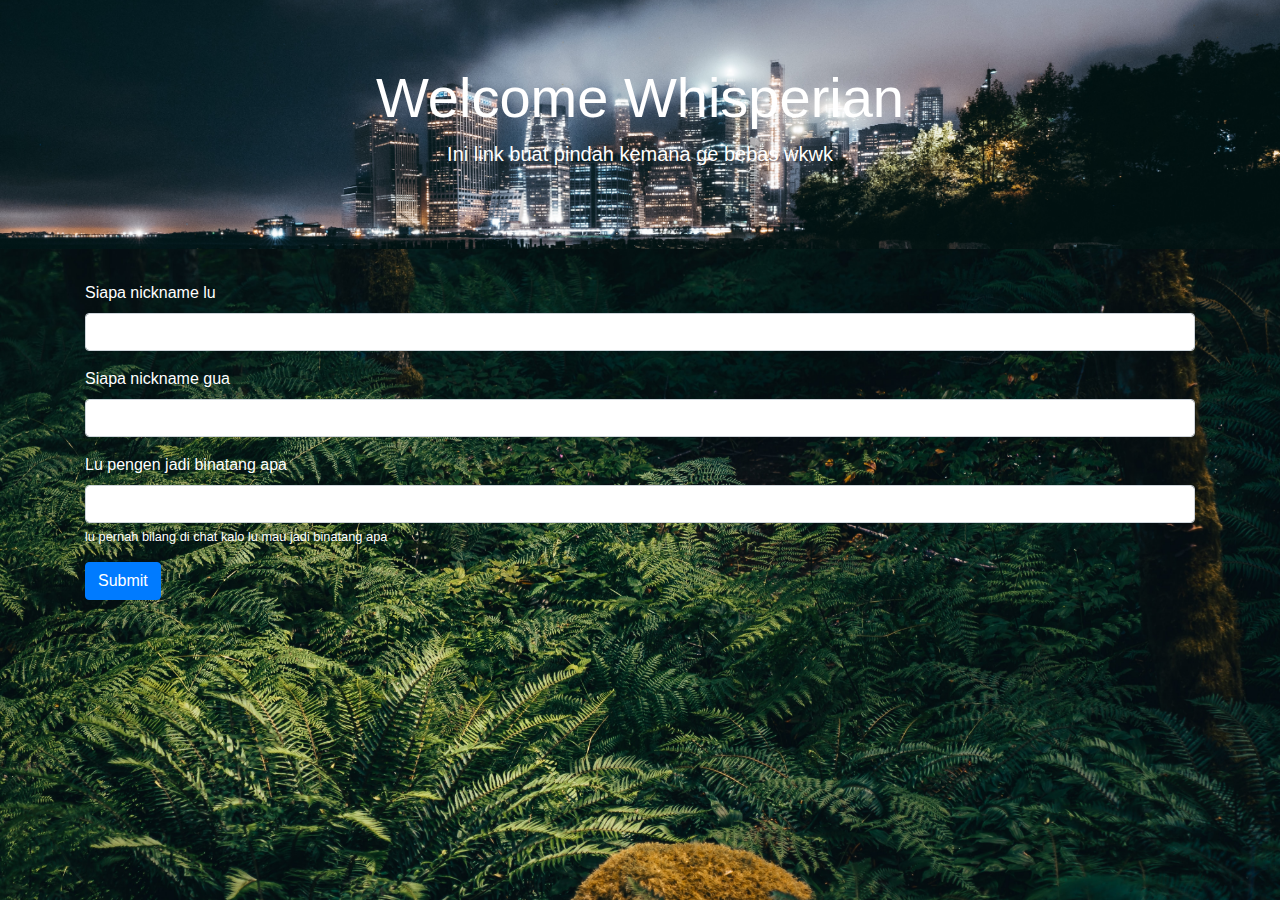
<file: index.html>
<!doctype html>
<html lang="en">

<head>
  <!-- Required meta tags -->
  <meta charset="utf-8">
  <meta name="viewport" content="width=device-width, initial-scale=1, shrink-to-fit=no">

  <!-- Bootstrap CSS -->
  <link rel="stylesheet" href="https://stackpath.bootstrapcdn.com/bootstrap/4.5.2/css/bootstrap.min.css"
    integrity="sha384-JcKb8q3iqJ61gNV9KGb8thSsNjpSL0n8PARn9HuZOnIxN0hoP+VmmDGMN5t9UJ0Z" crossorigin="anonymous">
  <link rel="stylesheet" href="css/style.css">

  <title>Welcome Whisperian</title>
</head>

<body>
  <div class="jumbotron jumbotron-fluid text-center">
    <div class="container">
      <h1 class="display-4">Welcome Whisperian</h1>
      <p class="lead">Ini link buat pindah kemana ge bebas wkwk</p>
    </div>
  </div>

  <!-- isi nya -->
  <div id="content" class="container">
    <form action="#" id="myForm" onSubmit="return validasi()">
      <div class="form-group">
        <label for="nicknamelu">Siapa nickname lu</label>
        <input type="text" class="form-control" id="nicknamelu">
      </div>
      <div class="form-group">
        <label for="nicknamegua">Siapa nickname gua</label>
        <input type="text" class="form-control" id="nicknamegua">
      </div>
      <div class="form-group">
        <label for="binatang">Lu pengen jadi binatang apa</label>
        <input type="text" class="form-control" id="binatang">
        <small id="emailHelp" class="form-text">lu pernah bilang di chat kalo lu mau jadi binatang
          apa</small>
      </div>
      <button type="submit" class="btn btn-primary">Submit</button>
      <!-- <button class="btn btn-primary" onclick="cobadeh()">cek</button> -->
    </form>
  </div>
  <br>

  <!-- isi setelah login -->
  <div class="container">
    <div class="card" id="isinya" style="display:none;">
      <div class="card-header text-center">
        Selamat anda benar mau pindah kemana ge bebas tinggal pilih aja dibawah
      </div>
      <div class="card-body">
        <h4 id="ig"></h4>
        <h4 id="line"></h4>
        <h4 id="telegram"></h4>
      </div>
    </div>
  </div>


  <script src="script.js"></script>

</body>

</html>
</file>
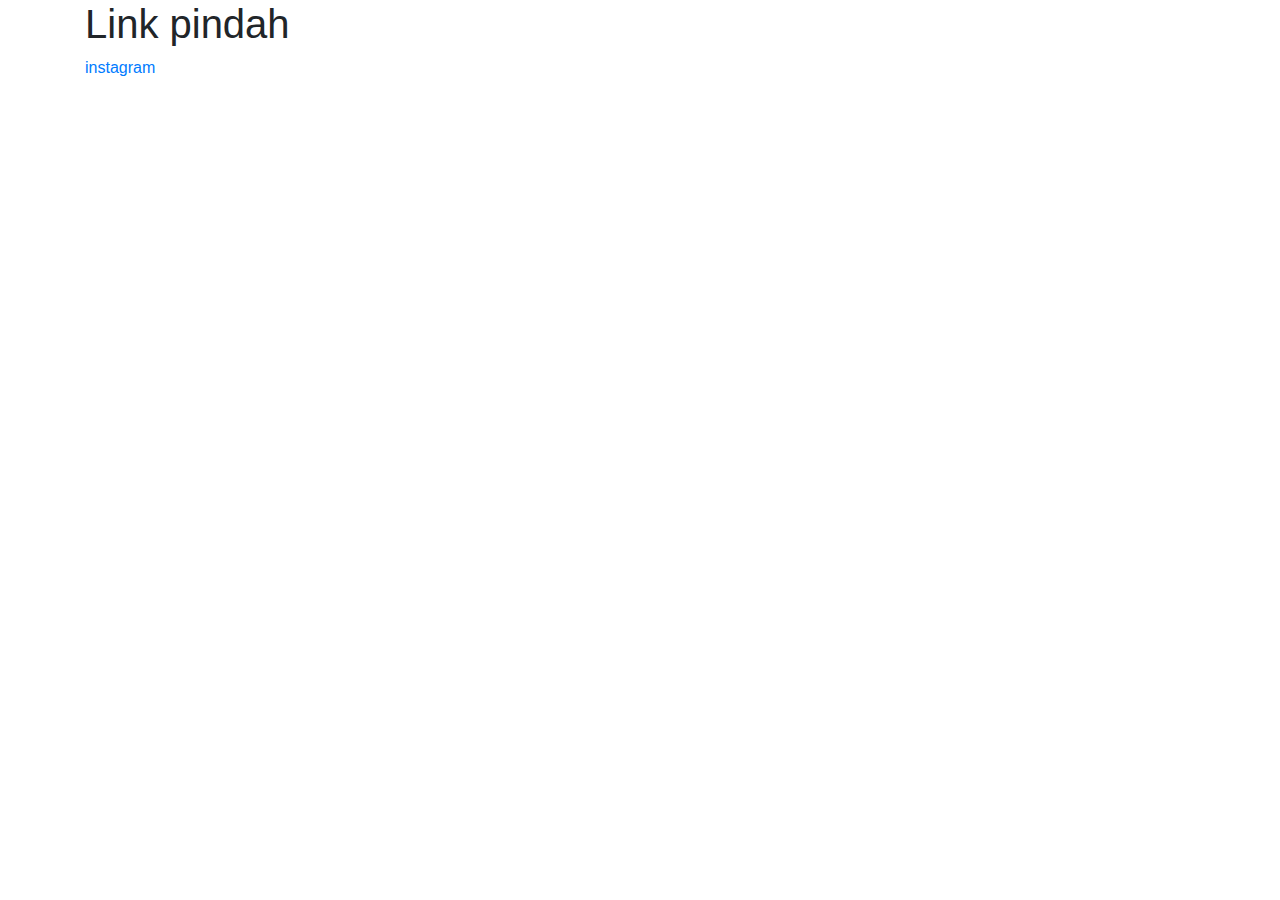
<file: test.html>
<!doctype html>
<html lang="en">

<head>
  <!-- Required meta tags -->
  <meta charset="utf-8">
  <meta name="viewport" content="width=device-width, initial-scale=1, shrink-to-fit=no">

  <!-- Bootstrap CSS -->
  <link rel="stylesheet" href="https://stackpath.bootstrapcdn.com/bootstrap/4.5.2/css/bootstrap.min.css"
    integrity="sha384-JcKb8q3iqJ61gNV9KGb8thSsNjpSL0n8PARn9HuZOnIxN0hoP+VmmDGMN5t9UJ0Z" crossorigin="anonymous">

  <title>Link pindah</title>
</head>

<body>
  <div class="container">
    <h1>Link pindah</h1>
    <a href="https://getbootstrap.com/docs/4.5/getting-started/introduction/">instagram</a>
  </div>

</body>

</html>
</file>
<file: css/style.css>
.jumbotron {
  background-image: url("../img/bg-jumbotron.jpg");
  background-size: cover;
  background-repeat: no-repeat;
  background-position-y: center;
  color: white;
}

body {
  background: url("../img/bg-content.jpg") fixed center no-repeat;
  background-size: cover;
}

#content {
  color: white;
}
</file>
